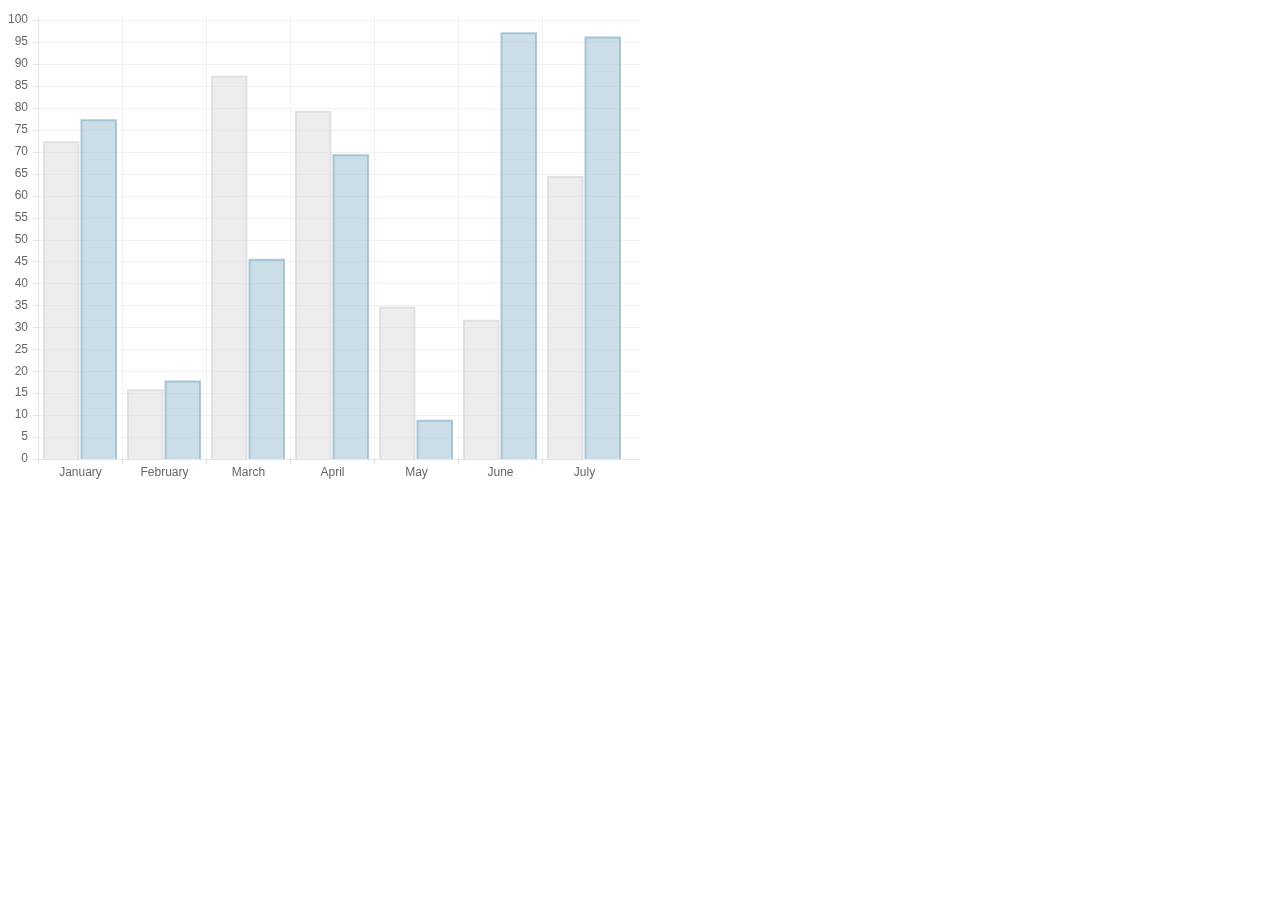
<file: js/charts/samples/bar.html>
<!doctype html>
<html>
	<head>
		<title>Bar Chart</title>
		<script src="../Chart.js"></script>
	</head>
	<body>
		<div style="width: 50%">
			<canvas id="canvas" height="450" width="600"></canvas>
		</div>


	<script>
	var randomScalingFactor = function(){ return Math.round(Math.random()*100)};

	var barChartData = {
		labels : ["January","February","March","April","May","June","July"],
		datasets : [
			{
				fillColor : "rgba(220,220,220,0.5)",
				strokeColor : "rgba(220,220,220,0.8)",
				highlightFill: "rgba(220,220,220,0.75)",
				highlightStroke: "rgba(220,220,220,1)",
				data : [randomScalingFactor(),randomScalingFactor(),randomScalingFactor(),randomScalingFactor(),randomScalingFactor(),randomScalingFactor(),randomScalingFactor()]
			},
			{
				fillColor : "rgba(151,187,205,0.5)",
				strokeColor : "rgba(151,187,205,0.8)",
				highlightFill : "rgba(151,187,205,0.75)",
				highlightStroke : "rgba(151,187,205,1)",
				data : [randomScalingFactor(),randomScalingFactor(),randomScalingFactor(),randomScalingFactor(),randomScalingFactor(),randomScalingFactor(),randomScalingFactor()]
			}
		]

	}
	window.onload = function(){
		var ctx = document.getElementById("canvas").getContext("2d");
		window.myBar = new Chart(ctx).Bar(barChartData, {
			responsive : true
		});
	}

	</script>
	</body>
</html>
</file>
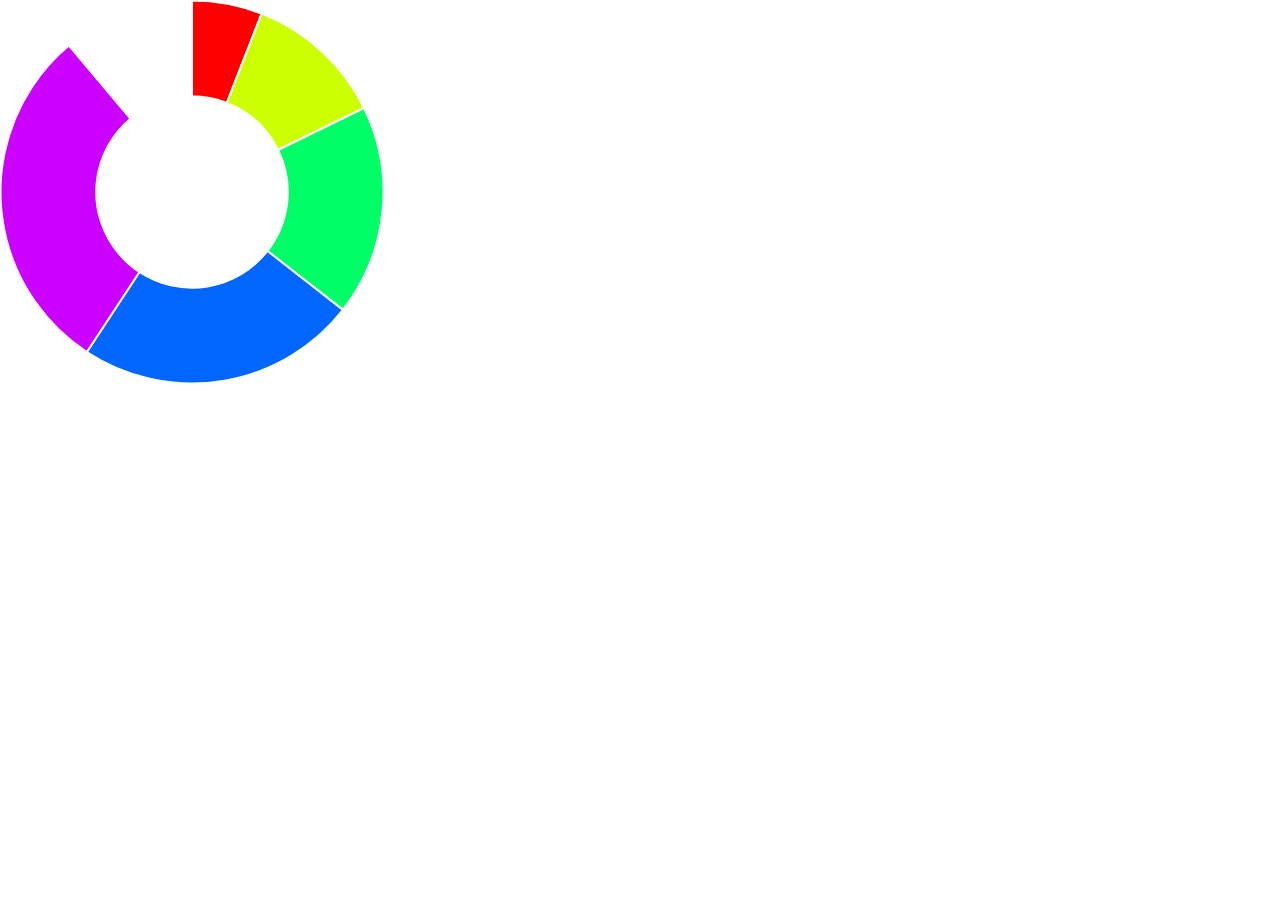
<file: js/charts/samples/doughnut.color.html>
<!doctype html>
<html>
	<head>
		<title>Doughnut Chart</title>
		<script src="../src/Chart.Core.js"></script>
		<script src="../src/Chart.Doughnut.js"></script>
		<style>
			body{
				padding: 0;
				margin: 0;
			}
			#canvas-holder{
				width:30%;
			}
		</style>
	</head>
	<body>
		<div id="canvas-holder">
			<canvas id="chart-area" width="500" height="500"/>
		</div>


	<script>

		var doughnutData = [
				{
					value: 1,
					label: "One"
				},
				{
					value: 2,
					label: "Two"
				},
				{
					value: 3,
					label: "Three"
				},
				{
					value: 4,
					label: "Four"
				},
				{
					value: 5,
					label: "Five"
				}

			];

			window.onload = function(){
				var ctx = document.getElementById("chart-area").getContext("2d");
				window.myDoughnut = new Chart(ctx).Doughnut(doughnutData, {responsive : true});
			};



	</script>
	</body>
</html>
</file>
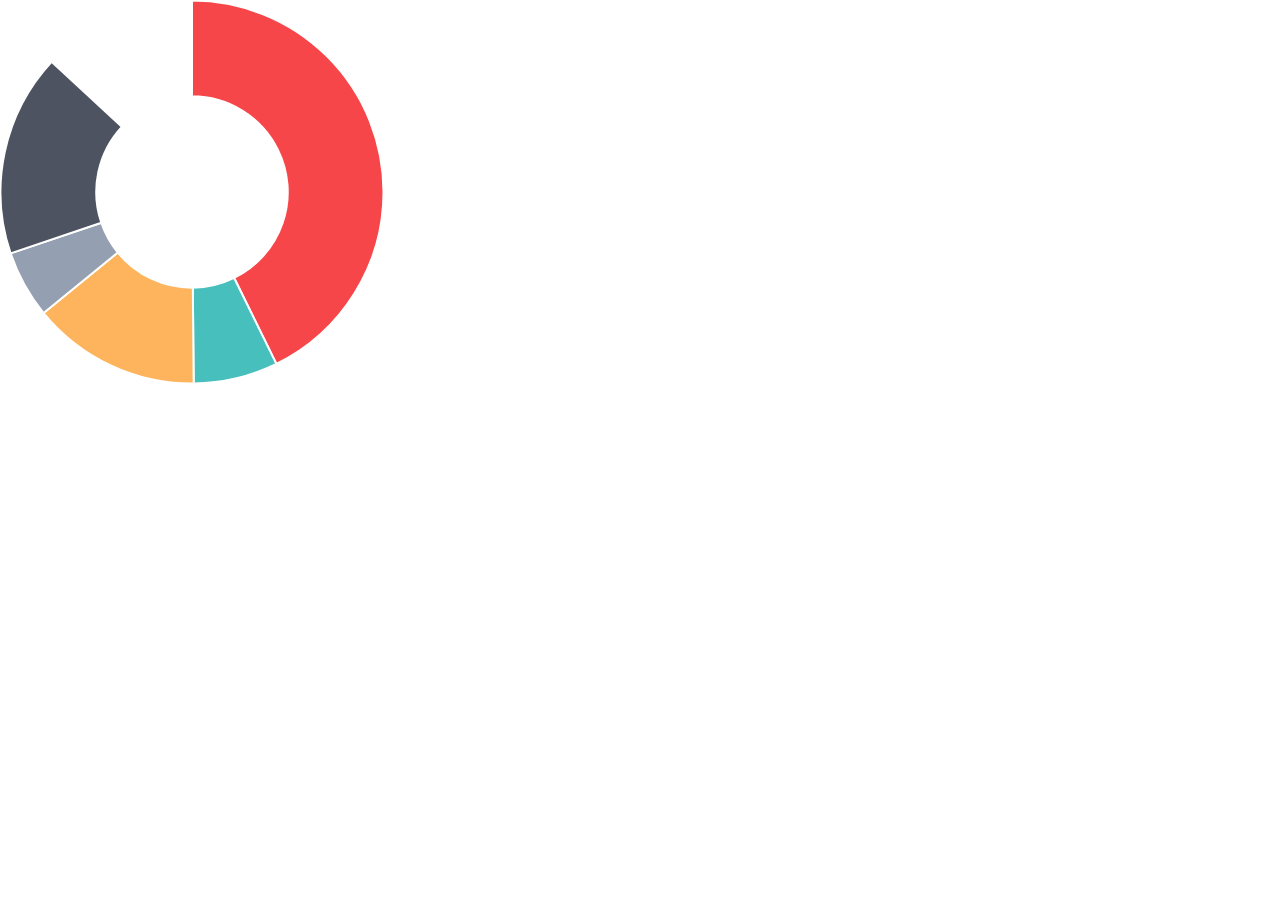
<file: js/charts/samples/doughnut.html>
<!doctype html>
<html>
	<head>
		<title>Doughnut Chart</title>
		<script src="../Chart.js"></script>
		<style>
			body{
				padding: 0;
				margin: 0;
			}
			#canvas-holder{
				width:30%;
			}
		</style>
	</head>
	<body>
		<div id="canvas-holder">
			<canvas id="chart-area" width="500" height="500"/>
		</div>


	<script>

		var doughnutData = [
				{
					value: 300,
					color:"#F7464A",
					highlight: "#FF5A5E",
					label: "Red"
				},
				{
					value: 50,
					color: "#46BFBD",
					highlight: "#5AD3D1",
					label: "Green"
				},
				{
					value: 100,
					color: "#FDB45C",
					highlight: "#FFC870",
					label: "Yellow"
				},
				{
					value: 40,
					color: "#949FB1",
					highlight: "#A8B3C5",
					label: "Grey"
				},
				{
					value: 120,
					color: "#4D5360",
					highlight: "#616774",
					label: "Dark Grey"
				}

			];

			window.onload = function(){
				var ctx = document.getElementById("chart-area").getContext("2d");
				window.myDoughnut = new Chart(ctx).Doughnut(doughnutData, {responsive : true});
			};



	</script>
	</body>
</html>
</file>
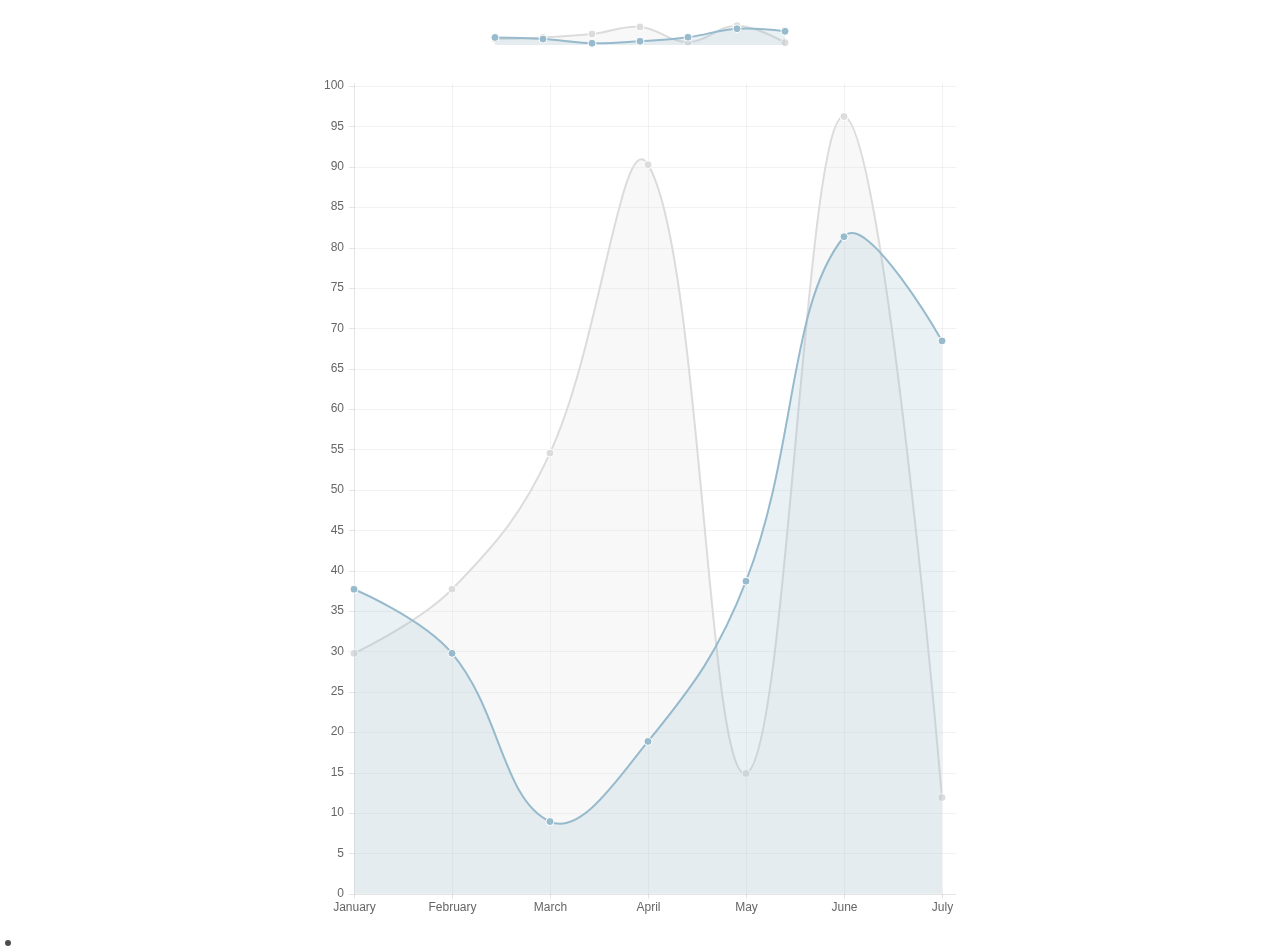
<file: js/charts/samples/line-customTooltips.html>
<!doctype html>
<html>

<head>
    <title>Line Chart with Custom Tooltips</title>
    <script src="../Chart.js"></script>
    <script src="http://cdnjs.cloudflare.com/ajax/libs/jquery/2.1.3/jquery.min.js"></script>

    <style>
    #canvas-holder1 {
        width: 300px;
        margin: 20px auto;
    }
    #canvas-holder2 {
        width: 50%;
        margin: 20px 25%;
    }
    #chartjs-tooltip {
        opacity: 1;
        position: absolute;
        background: rgba(0, 0, 0, .7);
        color: white;
        padding: 3px;
        border-radius: 3px;
        -webkit-transition: all .1s ease;
        transition: all .1s ease;
        pointer-events: none;
        -webkit-transform: translate(-50%, 0);
        transform: translate(-50%, 0);
    }
   	.chartjs-tooltip-key{
   		display:inline-block;
   		width:10px;
   		height:10px;
   	}
    </style>
</head>

<body>
    <div id="canvas-holder1">
        <canvas id="chart1" width="300" height="30" />
    </div>
    <div id="canvas-holder2">
        <canvas id="chart2" width="450" height="600" />
    </div>

    <div id="chartjs-tooltip"></div>


    <script>

    Chart.defaults.global.pointHitDetectionRadius = 1;
    Chart.defaults.global.customTooltips = function(tooltip) {

        var tooltipEl = $('#chartjs-tooltip');

        if (!tooltip) {
            tooltipEl.css({
                opacity: 0
            });
            return;
        }

        tooltipEl.removeClass('above below');
        tooltipEl.addClass(tooltip.yAlign);

        var innerHtml = '';
        for (var i = tooltip.labels.length - 1; i >= 0; i--) {
        	innerHtml += [
        		'<div class="chartjs-tooltip-section">',
        		'	<span class="chartjs-tooltip-key" style="background-color:' + tooltip.legendColors[i].fill + '"></span>',
        		'	<span class="chartjs-tooltip-value">' + tooltip.labels[i] + '</span>',
        		'</div>'
        	].join('');
        }
        tooltipEl.html(innerHtml);

        tooltipEl.css({
            opacity: 1,
            left: tooltip.chart.canvas.offsetLeft + tooltip.x + 'px',
            top: tooltip.chart.canvas.offsetTop + tooltip.y + 'px',
            fontFamily: tooltip.fontFamily,
            fontSize: tooltip.fontSize,
            fontStyle: tooltip.fontStyle,
        });
    };
    var randomScalingFactor = function() {
        return Math.round(Math.random() * 100);
    };
    var lineChartData = {
        labels: ["January", "February", "March", "April", "May", "June", "July"],
        datasets: [{
            label: "My First dataset",
            fillColor: "rgba(220,220,220,0.2)",
            strokeColor: "rgba(220,220,220,1)",
            pointColor: "rgba(220,220,220,1)",
            pointStrokeColor: "#fff",
            pointHighlightFill: "#fff",
            pointHighlightStroke: "rgba(220,220,220,1)",
            data: [randomScalingFactor(), randomScalingFactor(), randomScalingFactor(), randomScalingFactor(), randomScalingFactor(), randomScalingFactor(), randomScalingFactor()]
        }, {
            label: "My Second dataset",
            fillColor: "rgba(151,187,205,0.2)",
            strokeColor: "rgba(151,187,205,1)",
            pointColor: "rgba(151,187,205,1)",
            pointStrokeColor: "#fff",
            pointHighlightFill: "#fff",
            pointHighlightStroke: "rgba(151,187,205,1)",
            data: [randomScalingFactor(), randomScalingFactor(), randomScalingFactor(), randomScalingFactor(), randomScalingFactor(), randomScalingFactor(), randomScalingFactor()]
        }]
    };

    window.onload = function() {
        var ctx1 = document.getElementById("chart1").getContext("2d");
        window.myLine = new Chart(ctx1).Line(lineChartData, {
        	showScale: false,
        	pointDot : true,
            responsive: true
        });

        var ctx2 = document.getElementById("chart2").getContext("2d");
        window.myLine = new Chart(ctx2).Line(lineChartData, {
            responsive: true
        });
    };
    </script>
</body>

</html>
</file>
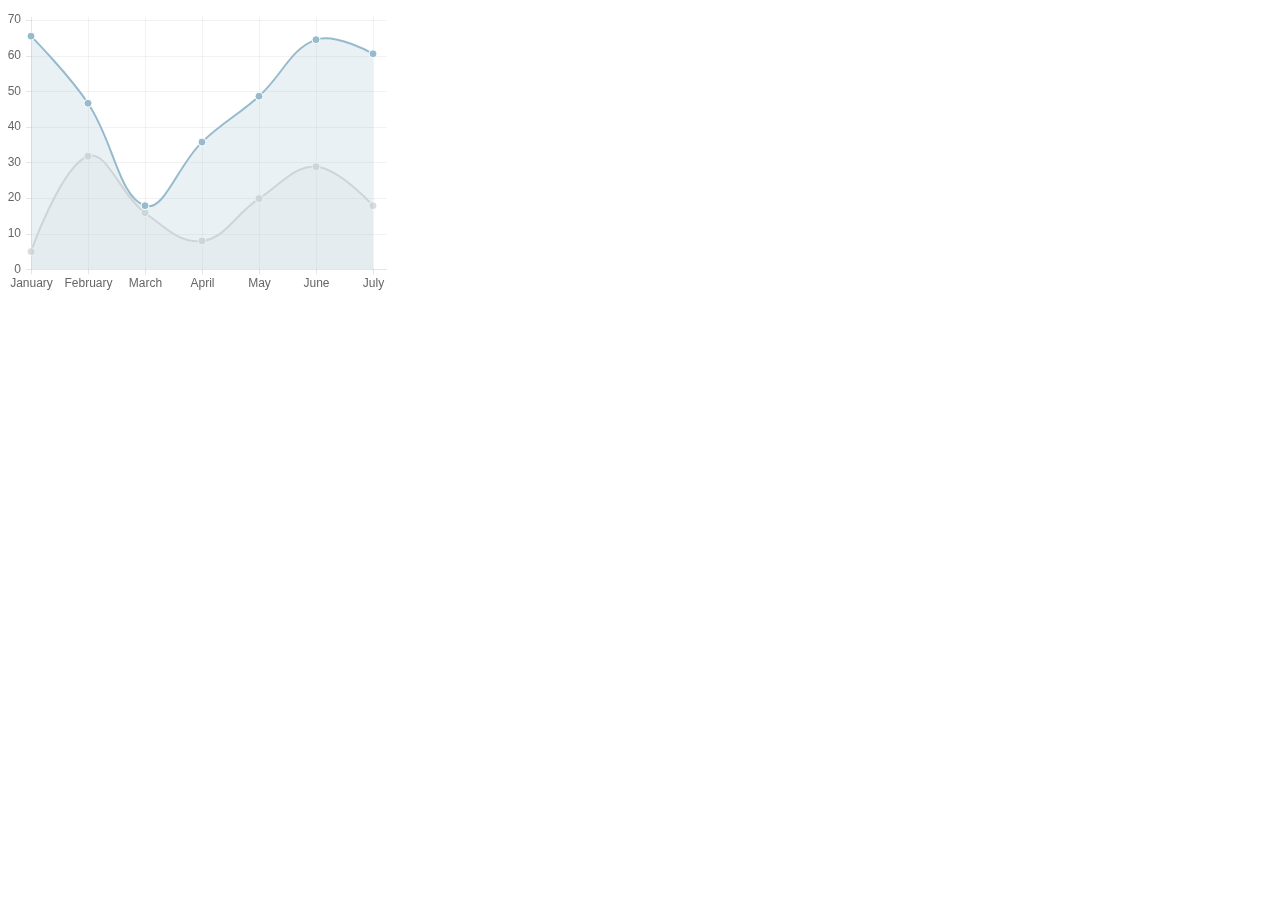
<file: js/charts/samples/line.html>
<!doctype html>
<html>
	<head>
		<title>Line Chart</title>
		<script src="../Chart.js"></script>
	</head>
	<body>
		<div style="width:30%">
			<div>
				<canvas id="canvas" height="450" width="600"></canvas>
			</div>
		</div>


	<script>
		var randomScalingFactor = function(){ return Math.round(Math.random()*100)};
		var lineChartData = {
			labels : ["January","February","March","April","May","June","July"],
			datasets : [
				{
					label: "My First dataset",
					fillColor : "rgba(220,220,220,0.2)",
					strokeColor : "rgba(220,220,220,1)",
					pointColor : "rgba(220,220,220,1)",
					pointStrokeColor : "#fff",
					pointHighlightFill : "#fff",
					pointHighlightStroke : "rgba(220,220,220,1)",
					data : [randomScalingFactor(),randomScalingFactor(),randomScalingFactor(),randomScalingFactor(),randomScalingFactor(),randomScalingFactor(),randomScalingFactor()]
				},
				{
					label: "My Second dataset",
					fillColor : "rgba(151,187,205,0.2)",
					strokeColor : "rgba(151,187,205,1)",
					pointColor : "rgba(151,187,205,1)",
					pointStrokeColor : "#fff",
					pointHighlightFill : "#fff",
					pointHighlightStroke : "rgba(151,187,205,1)",
					data : [randomScalingFactor(),randomScalingFactor(),randomScalingFactor(),randomScalingFactor(),randomScalingFactor(),randomScalingFactor(),randomScalingFactor()]
				}
			]

		}

	window.onload = function(){
		var ctx = document.getElementById("canvas").getContext("2d");
		window.myLine = new Chart(ctx).Line(lineChartData, {
			responsive: true
		});
	}


	</script>
	</body>
</html>
</file>
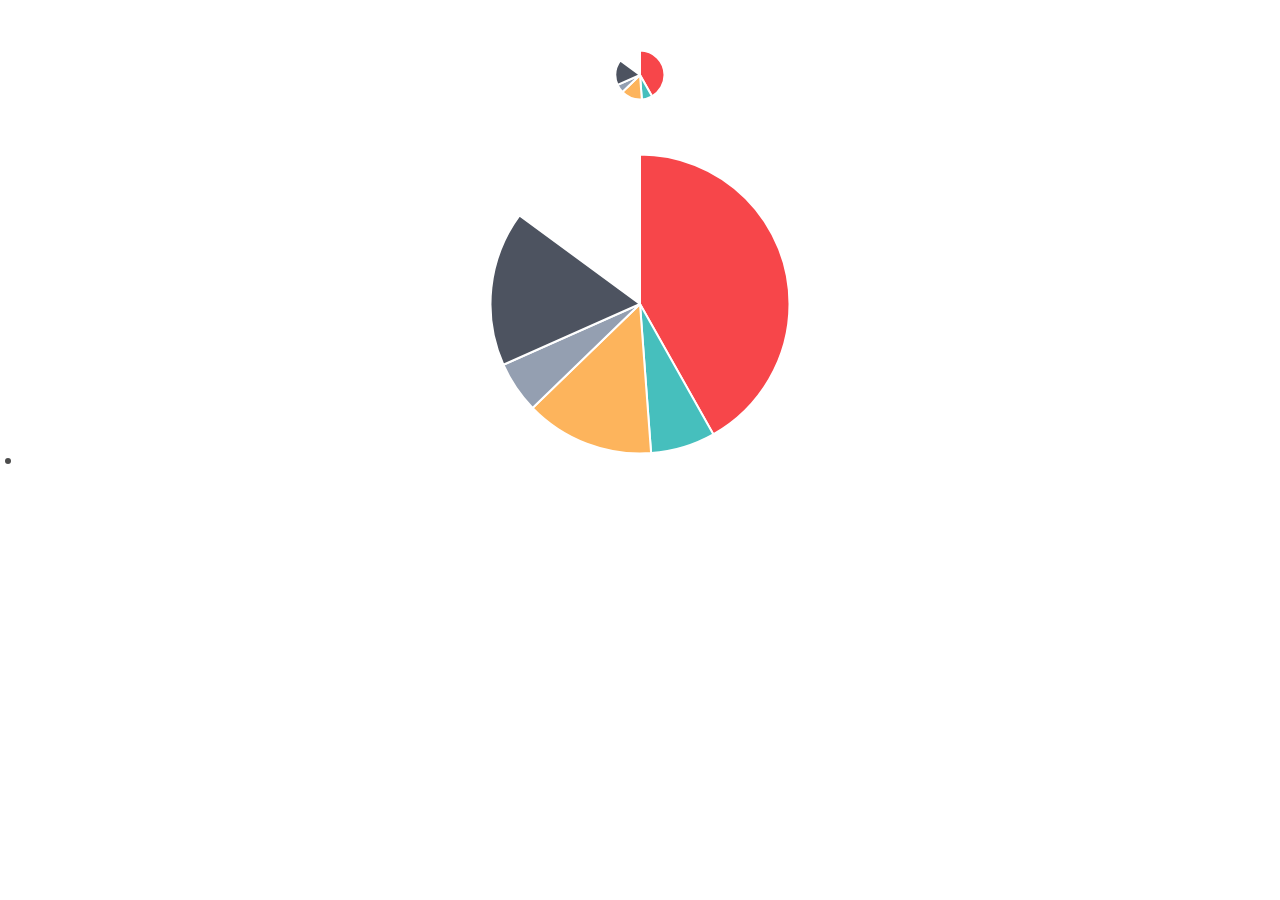
<file: js/charts/samples/pie-customTooltips.html>
<!doctype html>
<html>

<head>
    <title>Pie Chart with Custom Tooltips</title>
    <script src="../Chart.js"></script>
    <script src="http://cdnjs.cloudflare.com/ajax/libs/jquery/2.1.3/jquery.min.js"></script>

    <style>
    #canvas-holder {
        width: 100%;
        margin-top: 50px;
        text-align: center;
    }
    #chartjs-tooltip {
        opacity: 1;
        position: absolute;
        background: rgba(0, 0, 0, .7);
        color: white;
        padding: 3px;
        border-radius: 3px;
        -webkit-transition: all .1s ease;
        transition: all .1s ease;
        pointer-events: none;
        -webkit-transform: translate(-50%, 0);
        transform: translate(-50%, 0);
    }
    #chartjs-tooltip.below {
        -webkit-transform: translate(-50%, 0);
        transform: translate(-50%, 0);
    }
    #chartjs-tooltip.below:before {
        border: solid;
        border-color: #111 transparent;
        border-color: rgba(0, 0, 0, .8) transparent;
        border-width: 0 8px 8px 8px;
        bottom: 1em;
        content: "";
        display: block;
        left: 50%;
        position: absolute;
        z-index: 99;
        -webkit-transform: translate(-50%, -100%);
        transform: translate(-50%, -100%);
    }
    #chartjs-tooltip.above {
        -webkit-transform: translate(-50%, -100%);
        transform: translate(-50%, -100%);
    }
    #chartjs-tooltip.above:before {
        border: solid;
        border-color: #111 transparent;
        border-color: rgba(0, 0, 0, .8) transparent;
        border-width: 8px 8px 0 8px;
        bottom: 1em;
        content: "";
        display: block;
        left: 50%;
        top: 100%;
        position: absolute;
        z-index: 99;
        -webkit-transform: translate(-50%, 0);
        transform: translate(-50%, 0);
    }
    </style>
</head>

<body>
    <div id="canvas-holder">
        <canvas id="chart-area1" width="50" height="50" />
    </div>
    <div id="canvas-holder">
        <canvas id="chart-area2" width="300" height="300" />
    </div>

    <div id="chartjs-tooltip"></div>


    <script>
    Chart.defaults.global.customTooltips = function(tooltip) {

    	// Tooltip Element
        var tooltipEl = $('#chartjs-tooltip');

        // Hide if no tooltip
        if (!tooltip) {
            tooltipEl.css({
                opacity: 0
            });
            return;
        }

        // Set caret Position
        tooltipEl.removeClass('above below');
        tooltipEl.addClass(tooltip.yAlign);

        // Set Text
        tooltipEl.html(tooltip.text);

        // Find Y Location on page
        var top;
        if (tooltip.yAlign == 'above') {
            top = tooltip.y - tooltip.caretHeight - tooltip.caretPadding;
        } else {
            top = tooltip.y + tooltip.caretHeight + tooltip.caretPadding;
        }

        // Display, position, and set styles for font
        tooltipEl.css({
            opacity: 1,
            left: tooltip.chart.canvas.offsetLeft + tooltip.x + 'px',
            top: tooltip.chart.canvas.offsetTop + top + 'px',
            fontFamily: tooltip.fontFamily,
            fontSize: tooltip.fontSize,
            fontStyle: tooltip.fontStyle,
        });
    };

    var pieData = [{
        value: 300,
        color: "#F7464A",
        highlight: "#FF5A5E",
        label: "Red"
    }, {
        value: 50,
        color: "#46BFBD",
        highlight: "#5AD3D1",
        label: "Green"
    }, {
        value: 100,
        color: "#FDB45C",
        highlight: "#FFC870",
        label: "Yellow"
    }, {
        value: 40,
        color: "#949FB1",
        highlight: "#A8B3C5",
        label: "Grey"
    }, {
        value: 120,
        color: "#4D5360",
        highlight: "#616774",
        label: "Dark Grey"
    }];

    window.onload = function() {
        var ctx1 = document.getElementById("chart-area1").getContext("2d");
        window.myPie = new Chart(ctx1).Pie(pieData);

        var ctx2 = document.getElementById("chart-area2").getContext("2d");
        window.myPie = new Chart(ctx2).Pie(pieData);
    };
    </script>
</body>

</html>
</file>
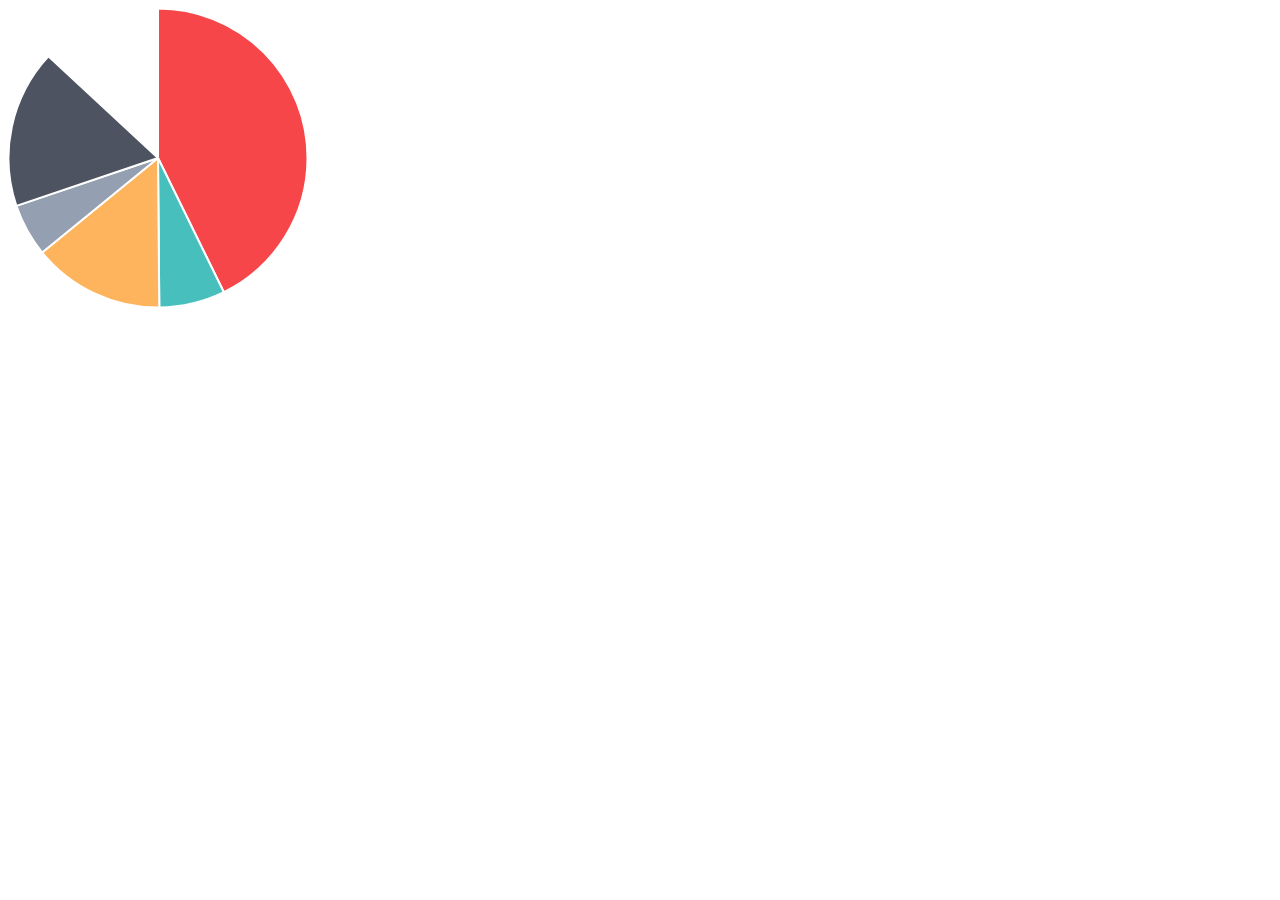
<file: js/charts/samples/pie.html>
<!doctype html>
<html>
	<head>
		<title>Pie Chart</title>
		<script src="../Chart.js"></script>
	</head>
	<body>
		<div id="canvas-holder">
			<canvas id="chart-area" width="300" height="300"/>
		</div>


	<script>

		var pieData = [
				{
					value: 300,
					color:"#F7464A",
					highlight: "#FF5A5E",
					label: "Red"
				},
				{
					value: 50,
					color: "#46BFBD",
					highlight: "#5AD3D1",
					label: "Green"
				},
				{
					value: 100,
					color: "#FDB45C",
					highlight: "#FFC870",
					label: "Yellow"
				},
				{
					value: 40,
					color: "#949FB1",
					highlight: "#A8B3C5",
					label: "Grey"
				},
				{
					value: 120,
					color: "#4D5360",
					highlight: "#616774",
					label: "Dark Grey"
				}

			];

			window.onload = function(){
				var ctx = document.getElementById("chart-area").getContext("2d");
				window.myPie = new Chart(ctx).Pie(pieData);
			};



	</script>
	</body>
</html>
</file>
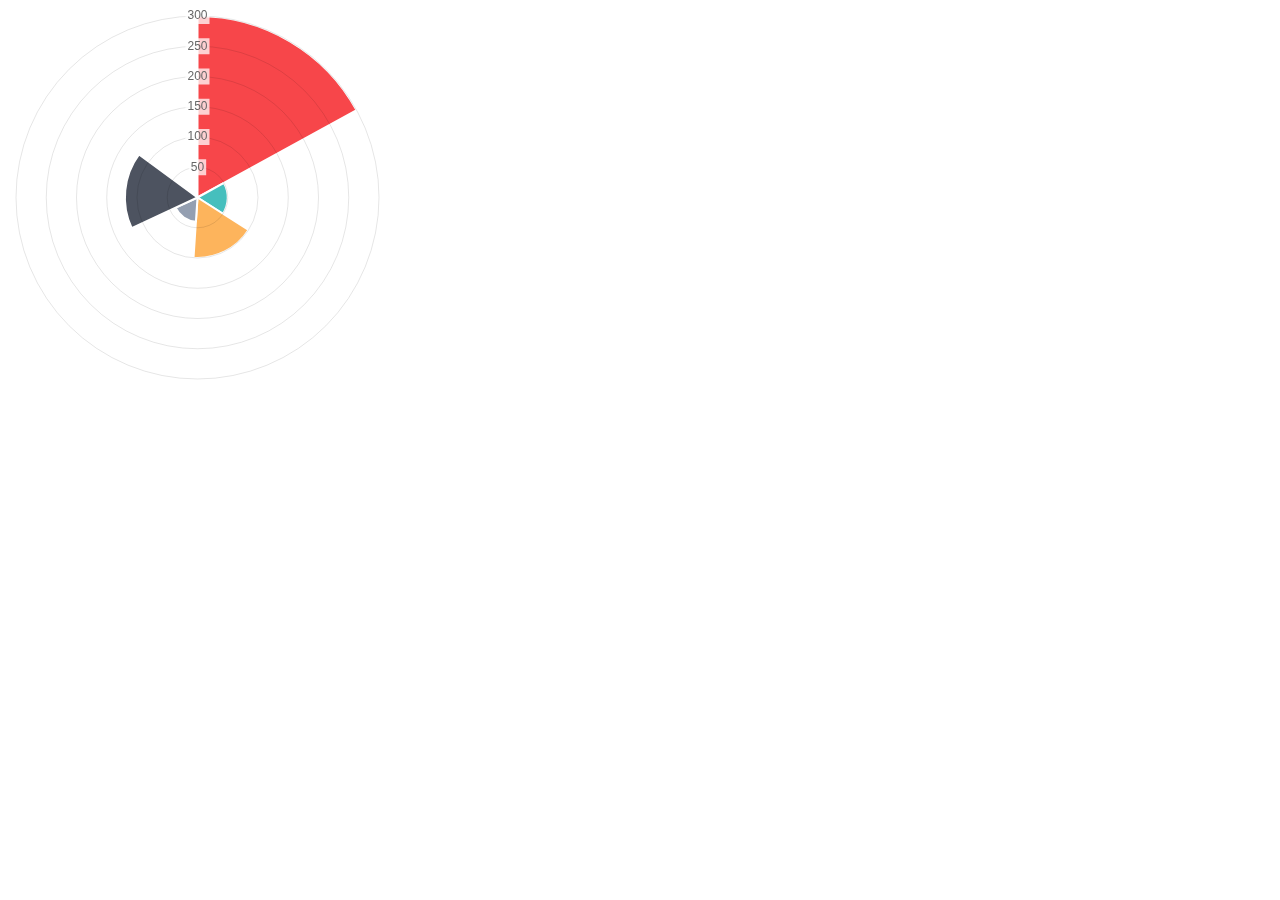
<file: js/charts/samples/polar-area.html>
<!doctype html>
<html>
	<head>
		<title>Polar Area Chart</title>
		<script src="../Chart.js"></script>
	</head>
	<body>
		<div id="canvas-holder" style="width:30%">
			<canvas id="chart-area" width="300" height="300"/>
		</div>


	<script>

		var polarData = [
				{
					value: 300,
					color:"#F7464A",
					highlight: "#FF5A5E",
					label: "Red"
				},
				{
					value: 50,
					color: "#46BFBD",
					highlight: "#5AD3D1",
					label: "Green"
				},
				{
					value: 100,
					color: "#FDB45C",
					highlight: "#FFC870",
					label: "Yellow"
				},
				{
					value: 40,
					color: "#949FB1",
					highlight: "#A8B3C5",
					label: "Grey"
				},
				{
					value: 120,
					color: "#4D5360",
					highlight: "#616774",
					label: "Dark Grey"
				}

			];

			window.onload = function(){
				var ctx = document.getElementById("chart-area").getContext("2d");
				window.myPolarArea = new Chart(ctx).PolarArea(polarData, {
					responsive:true
				});
			};



	</script>
	</body>
</html>
</file>
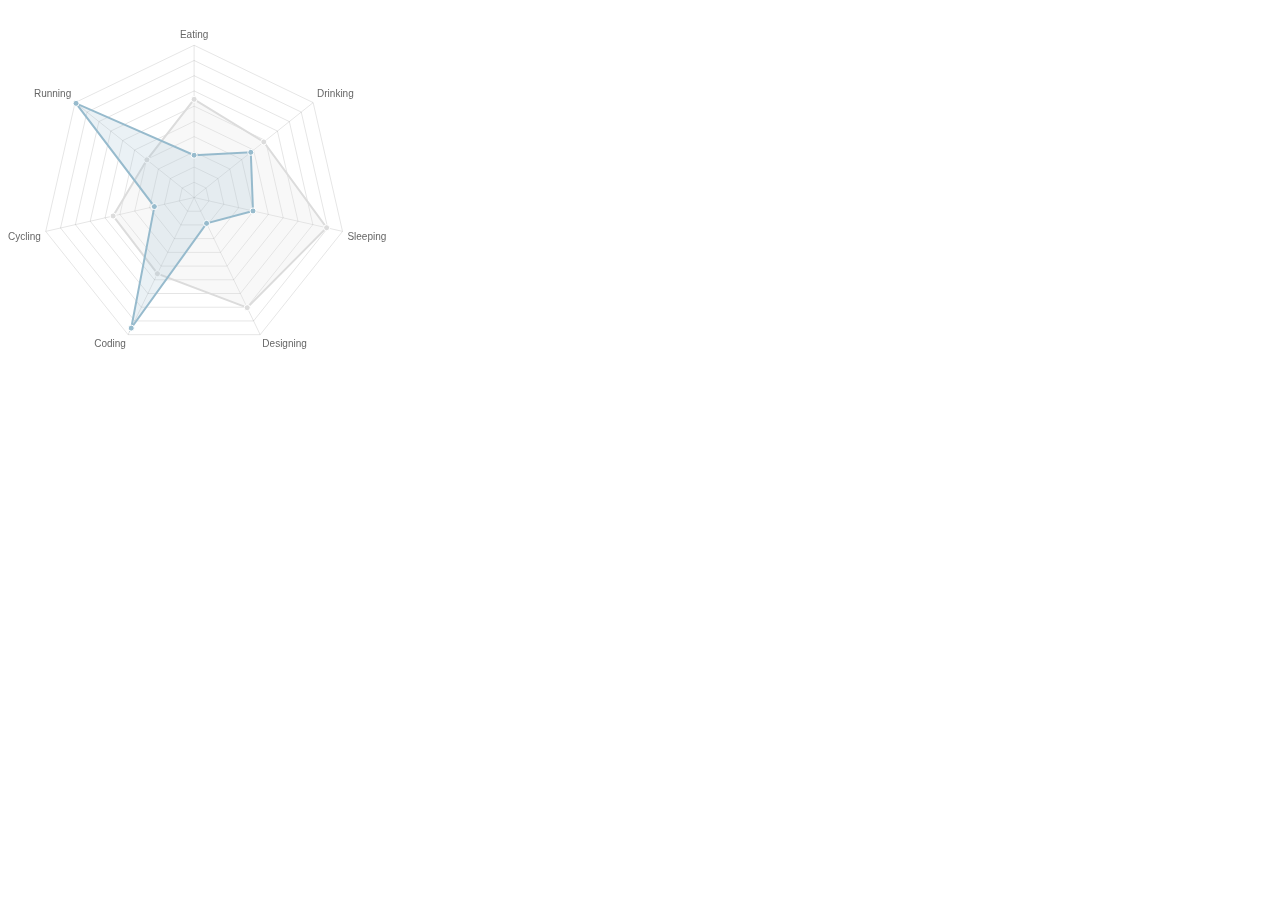
<file: js/charts/samples/radar.html>
<!doctype html>
<html>
	<head>
		<title>Radar Chart</title>
		<script src="../Chart.js"></script>
		<meta name = "viewport" content = "initial-scale = 1, user-scalable = no">
		<style>
			canvas{
			}
		</style>
	</head>
	<body>
		<div style="width:30%">
			<canvas id="canvas" height="450" width="450"></canvas>
		</div>


	<script>
	var radarChartData = {
		labels: ["Eating", "Drinking", "Sleeping", "Designing", "Coding", "Cycling", "Running"],
		datasets: [
			{
				label: "My First dataset",
				fillColor: "rgba(220,220,220,0.2)",
				strokeColor: "rgba(220,220,220,1)",
				pointColor: "rgba(220,220,220,1)",
				pointStrokeColor: "#fff",
				pointHighlightFill: "#fff",
				pointHighlightStroke: "rgba(220,220,220,1)",
				data: [65,59,90,81,56,55,40]
			},
			{
				label: "My Second dataset",
				fillColor: "rgba(151,187,205,0.2)",
				strokeColor: "rgba(151,187,205,1)",
				pointColor: "rgba(151,187,205,1)",
				pointStrokeColor: "#fff",
				pointHighlightFill: "#fff",
				pointHighlightStroke: "rgba(151,187,205,1)",
				data: [28,48,40,19,96,27,100]
			}
		]
	};

	window.onload = function(){
		window.myRadar = new Chart(document.getElementById("canvas").getContext("2d")).Radar(radarChartData, {
			responsive: true
		});
	}

	</script>
	</body>
</html>
</file>
